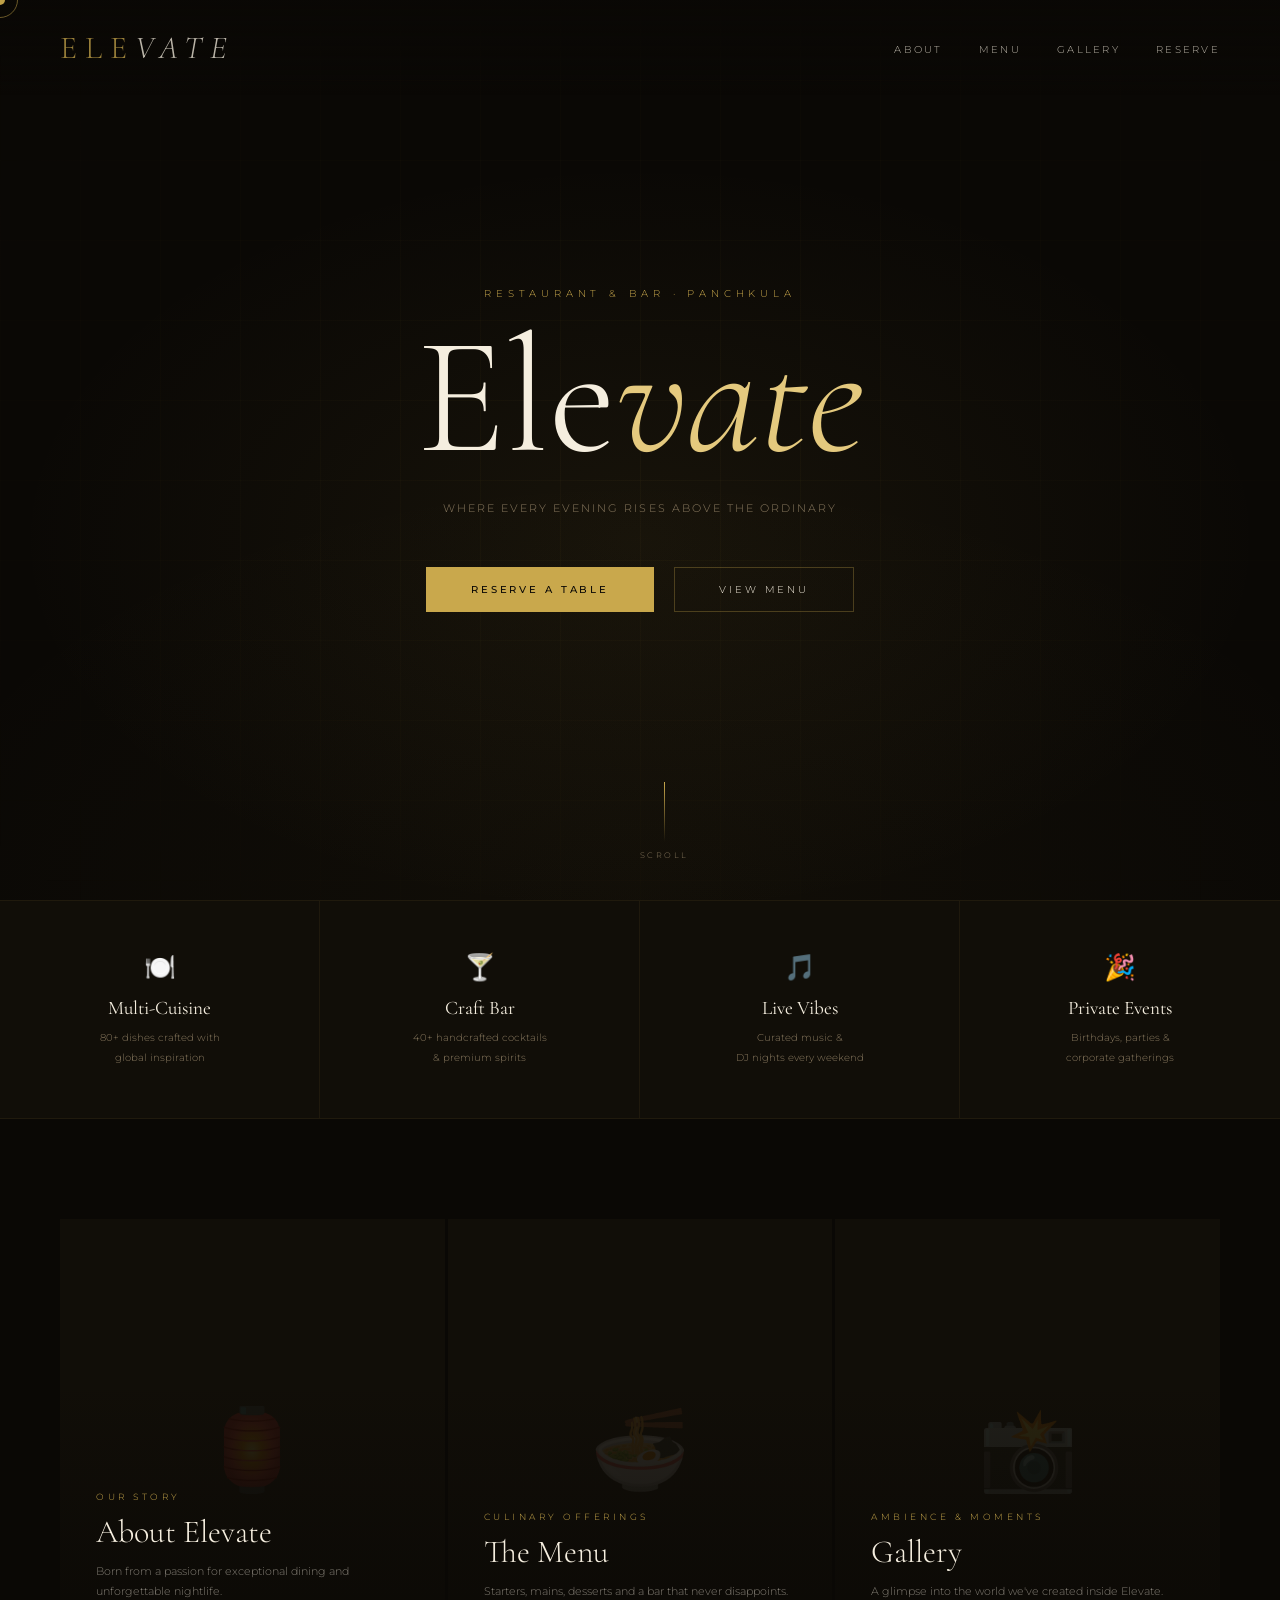
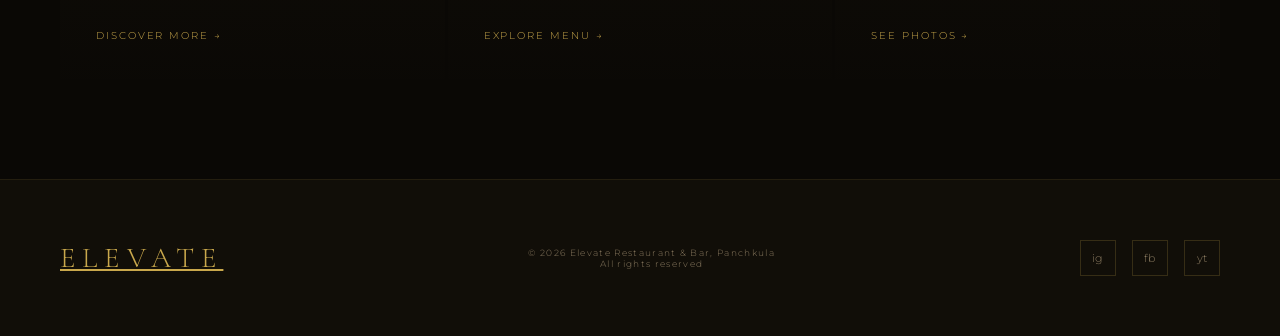
<file: index.html>
<!DOCTYPE html>
<html lang="en">
<head>
<meta charset="UTF-8"/>
<meta name="viewport" content="width=device-width, initial-scale=1.0"/>
<title>Elevate — Restaurant & Bar</title>
<link rel="stylesheet" href="style.css"/>
<style>
.hero { height:100vh; display:flex; flex-direction:column; align-items:center; justify-content:center; text-align:center; position:relative; overflow:hidden; }
.hero-bg { position:absolute; inset:0; background: radial-gradient(ellipse 70% 60% at 50% 60%, rgba(201,168,76,0.07) 0%, transparent 70%), radial-gradient(ellipse 100% 80% at 50% 100%, rgba(201,168,76,0.04) 0%, transparent 60%); }
.hero-lines { position:absolute; inset:0; background-image:linear-gradient(rgba(201,168,76,0.04) 1px, transparent 1px), linear-gradient(90deg,rgba(201,168,76,0.04) 1px, transparent 1px); background-size:80px 80px; mask-image:radial-gradient(ellipse 70% 70% at 50% 50%, black, transparent); }
.hero-subtitle { font-size:0.6rem; letter-spacing:0.5em; text-transform:uppercase; color:var(--gold); margin-bottom:28px; opacity:0; animation:fadeUp 1s 0.3s forwards; }
.hero h1 { font-family:'Cormorant Garamond',serif; font-size:clamp(5rem,13vw,11rem); font-weight:300; line-height:0.85; color:var(--cream); opacity:0; animation:fadeUp 1.2s 0.5s forwards; }
.hero h1 em { font-style:italic; color:var(--gold-light); }
.hero-desc { margin-top:32px; font-size:0.7rem; letter-spacing:0.18em; text-transform:uppercase; color:var(--text-muted); opacity:0; animation:fadeUp 1s 0.8s forwards; }
.hero-cta { margin-top:52px; opacity:0; animation:fadeUp 1s 1.1s forwards; display:flex; gap:20px; align-items:center; }
.scroll-indicator { position:absolute; bottom:40px; left:50%; transform:translateX(-50%); display:flex; flex-direction:column; align-items:center; gap:8px; opacity:0; animation:fadeUp 1s 1.5s forwards; }
.scroll-line { width:1px; height:60px; background:linear-gradient(to bottom, var(--gold), transparent); animation:scrollPulse 2s ease-in-out infinite; }
.scroll-text { font-size:0.5rem; letter-spacing:0.3em; text-transform:uppercase; color:var(--text-muted); }
@keyframes scrollPulse { 0%,100%{opacity:0.3} 50%{opacity:1} }
.features { background:var(--dark2); display:grid; grid-template-columns:repeat(4,1fr); border-top:1px solid rgba(201,168,76,0.08); border-bottom:1px solid rgba(201,168,76,0.08); }
.feature { text-align:center; padding:50px 20px; border-right:1px solid rgba(201,168,76,0.08); }
.feature:last-child { border-right:none; }
.feature-icon { font-size:1.6rem; margin-bottom:14px; }
.feature h4 { font-family:'Cormorant Garamond',serif; font-size:1.2rem; font-weight:400; margin-bottom:8px; }
.feature p { font-size:0.65rem; color:var(--text-muted); line-height:1.9; }
.previews { padding:100px 60px; background:var(--dark); display:grid; grid-template-columns:repeat(3,1fr); gap:3px; }
.preview-card { position:relative; height:460px; background:var(--dark2); display:flex; flex-direction:column; justify-content:flex-end; padding:36px; overflow:hidden; text-decoration:none; color:var(--cream); }
.preview-card::before { content:''; position:absolute; inset:0; background:linear-gradient(to top, rgba(10,8,5,0.92) 0%, transparent 65%); z-index:1; }
.preview-card-bg { position:absolute; inset:0; z-index:0; display:flex; align-items:center; justify-content:center; font-size:5rem; opacity:0.1; transition:transform 0.6s, opacity 0.4s; }
.preview-card:hover .preview-card-bg { transform:scale(1.08); opacity:0.18; }
.preview-card-content { position:relative; z-index:2; }
.preview-card-label { font-size:0.55rem; letter-spacing:0.4em; text-transform:uppercase; color:var(--gold); margin-bottom:10px; display:block; }
.preview-card h3 { font-family:'Cormorant Garamond',serif; font-size:2rem; font-weight:300; margin-bottom:10px; }
.preview-card p { font-size:0.7rem; color:rgba(245,238,223,0.5); line-height:1.8; margin-bottom:22px; }
.preview-card-arrow { display:inline-flex; align-items:center; gap:10px; font-size:0.6rem; letter-spacing:0.2em; text-transform:uppercase; color:var(--gold); transition:gap 0.3s; }
.preview-card:hover .preview-card-arrow { gap:16px; }
</style>
</head>
<body>

<div class="cursor" id="cursor"></div>
<div class="cursor-ring" id="cursorRing"></div>

<nav>
  <a href="index.html" class="logo">Ele<span>vate</span></a>
  <ul>
    <li><a href="about.html">About</a></li>
    <li><a href="menu.html">Menu</a></li>
    <li><a href="gallery.html">Gallery</a></li>
    <li><a href="contact.html">Reserve</a></li>
  </ul>
</nav>

<section class="hero">
  <div class="hero-bg"></div>
  <div class="hero-lines"></div>
  <span class="hero-subtitle">Restaurant & Bar · Panchkula</span>
  <h1>Ele<em>vate</em></h1>
  <p class="hero-desc">Where every evening rises above the ordinary</p>
  <div class="hero-cta">
    <a href="contact.html" class="btn-primary">Reserve a Table</a>
    <a href="menu.html" class="btn-ghost">View Menu</a>
  </div>
  <div class="scroll-indicator">
    <div class="scroll-line"></div>
    <span class="scroll-text">Scroll</span>
  </div>
</section>

<div class="features reveal">
  <div class="feature"><div class="feature-icon">🍽️</div><h4>Multi-Cuisine</h4><p>80+ dishes crafted with<br>global inspiration</p></div>
  <div class="feature"><div class="feature-icon">🍸</div><h4>Craft Bar</h4><p>40+ handcrafted cocktails<br>& premium spirits</p></div>
  <div class="feature"><div class="feature-icon">🎵</div><h4>Live Vibes</h4><p>Curated music &<br>DJ nights every weekend</p></div>
  <div class="feature"><div class="feature-icon">🎉</div><h4>Private Events</h4><p>Birthdays, parties &<br>corporate gatherings</p></div>
</div>

<div class="previews">
  <a href="about.html" class="preview-card reveal">
    <div class="preview-card-bg">🏮</div>
    <div class="preview-card-content">
      <span class="preview-card-label">Our Story</span>
      <h3>About Elevate</h3>
      <p>Born from a passion for exceptional dining and unforgettable nightlife.</p>
      <span class="preview-card-arrow">Discover More →</span>
    </div>
  </a>
  <a href="menu.html" class="preview-card reveal">
    <div class="preview-card-bg">🍜</div>
    <div class="preview-card-content">
      <span class="preview-card-label">Culinary Offerings</span>
      <h3>The Menu</h3>
      <p>Starters, mains, desserts and a bar that never disappoints.</p>
      <span class="preview-card-arrow">Explore Menu →</span>
    </div>
  </a>
  <a href="gallery.html" class="preview-card reveal">
    <div class="preview-card-bg">📸</div>
    <div class="preview-card-content">
      <span class="preview-card-label">Ambience & Moments</span>
      <h3>Gallery</h3>
      <p>A glimpse into the world we've created inside Elevate.</p>
      <span class="preview-card-arrow">See Photos →</span>
    </div>
  </a>
</div>

<footer>
  <a href="index.html" class="footer-logo">Elevate</a>
  <div class="footer-copy">© 2026 Elevate Restaurant & Bar, Panchkula<br>All rights reserved</div>
  <div class="footer-social">
    <a href="#" class="social-link">ig</a>
    <a href="#" class="social-link">fb</a>
    <a href="#" class="social-link">yt</a>
  </div>
</footer>

<script src="main.js"></script>
</body>
</html>
</file>
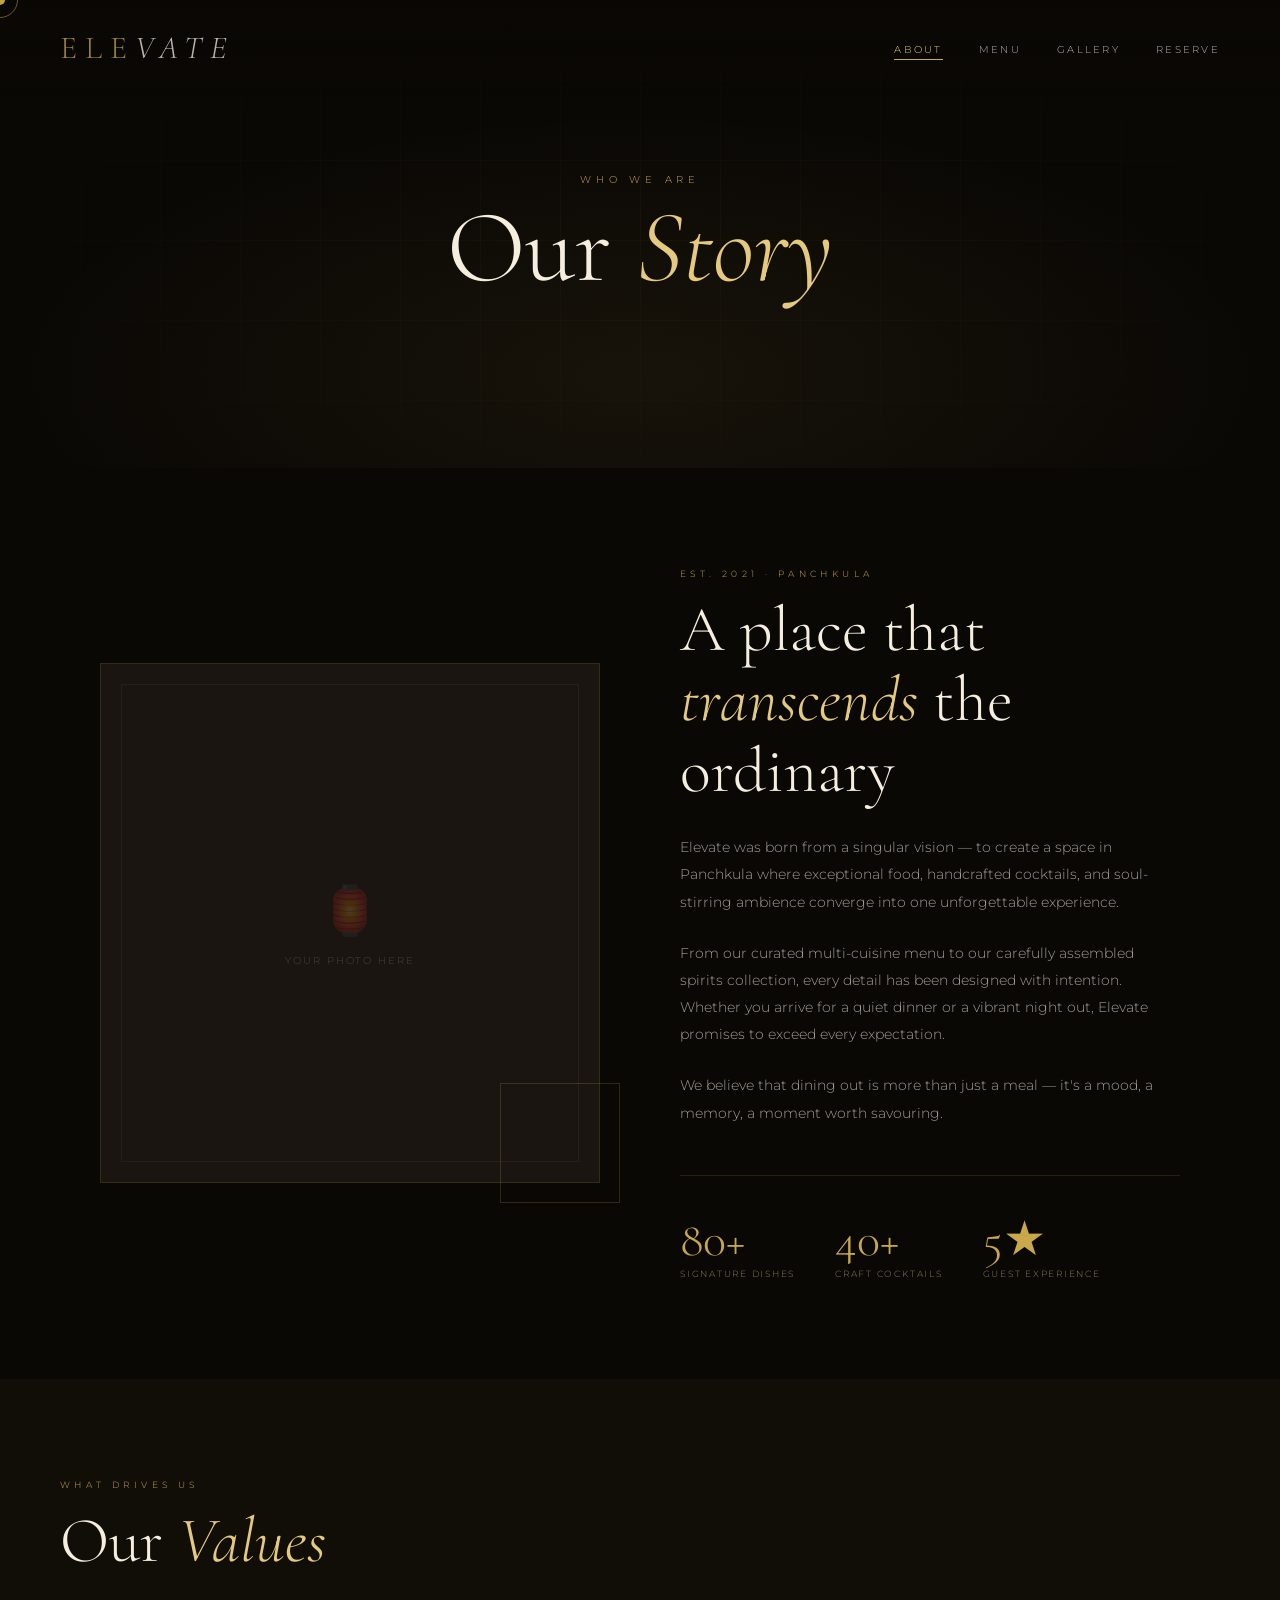
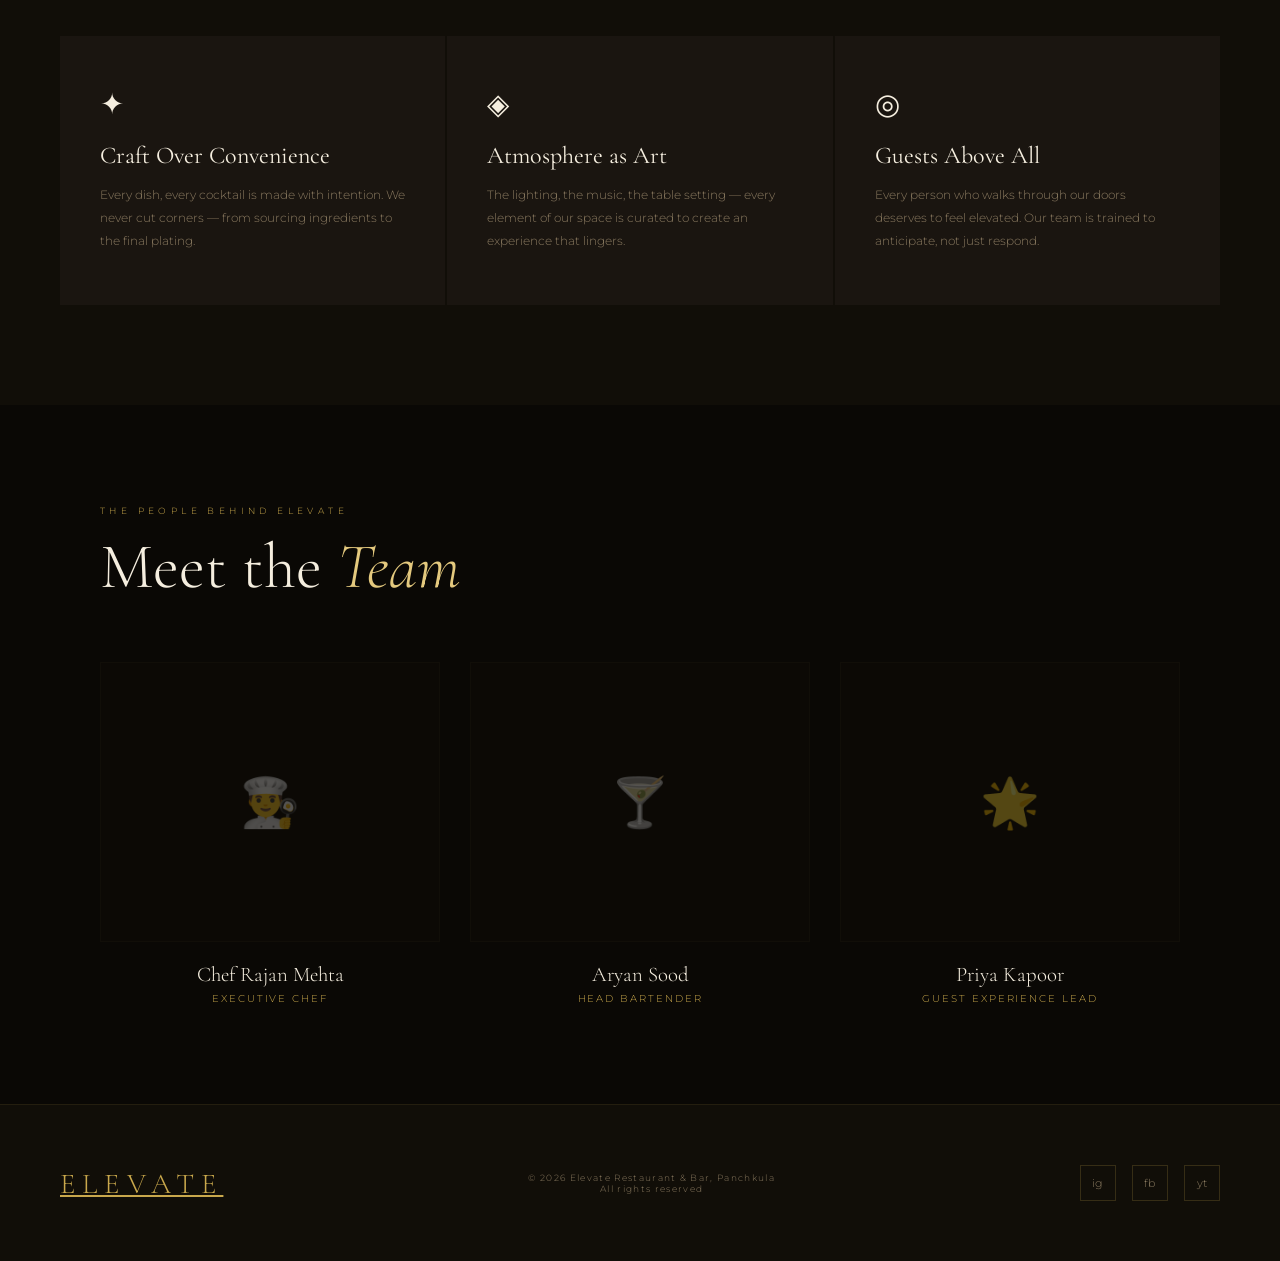
<file: about.html>
<!DOCTYPE html>
<html lang="en">
<head>
<meta charset="UTF-8"/>
<meta name="viewport" content="width=device-width, initial-scale=1.0"/>
<title>About — Elevate Restaurant & Bar</title>
<link rel="stylesheet" href="style.css"/>
<style>
.about-grid { display:grid; grid-template-columns:1fr 1fr; gap:80px; align-items:center; padding:100px 60px; max-width:1200px; margin:0 auto; }
.about-visual { position:relative; height:520px; }
.about-img-frame { position:absolute; inset:0; border:1px solid rgba(201,168,76,0.15); background:var(--dark3); display:flex; align-items:center; justify-content:center; }
.about-img-frame::before { content:''; position:absolute; inset:20px; border:1px solid rgba(201,168,76,0.08); }
.about-placeholder { display:flex; flex-direction:column; align-items:center; gap:16px; opacity:0.2; }
.about-placeholder span { font-size:3rem; }
.about-placeholder p { font-size:0.6rem; letter-spacing:0.2em; text-transform:uppercase; }
.about-accent { position:absolute; bottom:-20px; right:-20px; width:120px; height:120px; border:1px solid rgba(201,168,76,0.2); }
.about-text p { font-size:0.85rem; line-height:2; color:rgba(245,238,223,0.65); margin-bottom:24px; }
.about-stats { display:flex; gap:40px; margin-top:48px; padding-top:40px; border-top:1px solid rgba(201,168,76,0.15); }
.stat-num { font-family:'Cormorant Garamond',serif; font-size:3rem; font-weight:300; color:var(--gold); line-height:1; }
.stat-label { font-size:0.55rem; letter-spacing:0.2em; text-transform:uppercase; color:var(--text-muted); margin-top:4px; }
.values-section { background:var(--dark2); padding:100px 60px; }
.values-inner { max-width:1200px; margin:0 auto; }
.values-grid { display:grid; grid-template-columns:repeat(3,1fr); gap:2px; margin-top:60px; }
.value-card { background:var(--dark3); padding:50px 40px; border-bottom:2px solid transparent; transition:border-color 0.3s; }
.value-card:hover { border-color:var(--gold); }
.value-icon { font-size:1.8rem; margin-bottom:20px; }
.value-title { font-family:'Cormorant Garamond',serif; font-size:1.5rem; font-weight:400; margin-bottom:14px; }
.value-desc { font-size:0.75rem; line-height:1.9; color:var(--text-muted); }
.team-section { padding:100px 60px; max-width:1200px; margin:0 auto; }
.team-grid { display:grid; grid-template-columns:repeat(3,1fr); gap:30px; margin-top:60px; }
.team-card { text-align:center; }
.team-photo { width:100%; height:280px; background:var(--dark2); border:1px solid rgba(201,168,76,0.1); display:flex; align-items:center; justify-content:center; margin-bottom:20px; font-size:3rem; opacity:0.3; }
.team-name { font-family:'Cormorant Garamond',serif; font-size:1.3rem; margin-bottom:6px; }
.team-role { font-size:0.6rem; letter-spacing:0.2em; text-transform:uppercase; color:var(--gold); }
</style>
</head>
<body>

<div class="cursor" id="cursor"></div>
<div class="cursor-ring" id="cursorRing"></div>

<nav>
  <a href="index.html" class="logo">Ele<span>vate</span></a>
  <ul>
    <li><a href="about.html">About</a></li>
    <li><a href="menu.html">Menu</a></li>
    <li><a href="gallery.html">Gallery</a></li>
    <li><a href="contact.html">Reserve</a></li>
  </ul>
</nav>

<div class="page-hero">
  <div class="page-hero-bg"></div>
  <div class="page-hero-lines"></div>
  <span class="page-hero-label">Who We Are</span>
  <h1>Our <em>Story</em></h1>
</div>

<div class="about-grid">
  <div class="about-visual reveal">
    <div class="about-img-frame">
      <div class="about-placeholder">
        <span>🏮</span>
        <p>Your Photo Here</p>
      </div>
    </div>
    <div class="about-accent"></div>
  </div>
  <div class="about-text reveal">
    <span class="section-label">Est. 2021 · Panchkula</span>
    <h2 class="section-title">A place that<br><em>transcends</em> the ordinary</h2>
    <p>Elevate was born from a singular vision — to create a space in Panchkula where exceptional food, handcrafted cocktails, and soul-stirring ambience converge into one unforgettable experience.</p>
    <p>From our curated multi-cuisine menu to our carefully assembled spirits collection, every detail has been designed with intention. Whether you arrive for a quiet dinner or a vibrant night out, Elevate promises to exceed every expectation.</p>
    <p>We believe that dining out is more than just a meal — it's a mood, a memory, a moment worth savouring.</p>
    <div class="about-stats">
      <div><div class="stat-num">80+</div><div class="stat-label">Signature Dishes</div></div>
      <div><div class="stat-num">40+</div><div class="stat-label">Craft Cocktails</div></div>
      <div><div class="stat-num">5★</div><div class="stat-label">Guest Experience</div></div>
    </div>
  </div>
</div>

<div class="values-section">
  <div class="values-inner">
    <span class="section-label">What Drives Us</span>
    <h2 class="section-title">Our <em>Values</em></h2>
    <div class="values-grid">
      <div class="value-card reveal">
        <div class="value-icon">✦</div>
        <div class="value-title">Craft Over Convenience</div>
        <div class="value-desc">Every dish, every cocktail is made with intention. We never cut corners — from sourcing ingredients to the final plating.</div>
      </div>
      <div class="value-card reveal">
        <div class="value-icon">◈</div>
        <div class="value-title">Atmosphere as Art</div>
        <div class="value-desc">The lighting, the music, the table setting — every element of our space is curated to create an experience that lingers.</div>
      </div>
      <div class="value-card reveal">
        <div class="value-icon">◎</div>
        <div class="value-title">Guests Above All</div>
        <div class="value-desc">Every person who walks through our doors deserves to feel elevated. Our team is trained to anticipate, not just respond.</div>
      </div>
    </div>
  </div>
</div>

<div class="team-section">
  <span class="section-label">The People Behind Elevate</span>
  <h2 class="section-title">Meet the <em>Team</em></h2>
  <div class="team-grid">
    <div class="team-card reveal"><div class="team-photo">👨‍🍳</div><div class="team-name">Chef Rajan Mehta</div><div class="team-role">Executive Chef</div></div>
    <div class="team-card reveal"><div class="team-photo">🍸</div><div class="team-name">Aryan Sood</div><div class="team-role">Head Bartender</div></div>
    <div class="team-card reveal"><div class="team-photo">🌟</div><div class="team-name">Priya Kapoor</div><div class="team-role">Guest Experience Lead</div></div>
  </div>
</div>

<footer>
  <a href="index.html" class="footer-logo">Elevate</a>
  <div class="footer-copy">© 2026 Elevate Restaurant & Bar, Panchkula<br>All rights reserved</div>
  <div class="footer-social">
    <a href="#" class="social-link">ig</a>
    <a href="#" class="social-link">fb</a>
    <a href="#" class="social-link">yt</a>
  </div>
</footer>

<script src="main.js"></script>
</body>
</html>
</file>
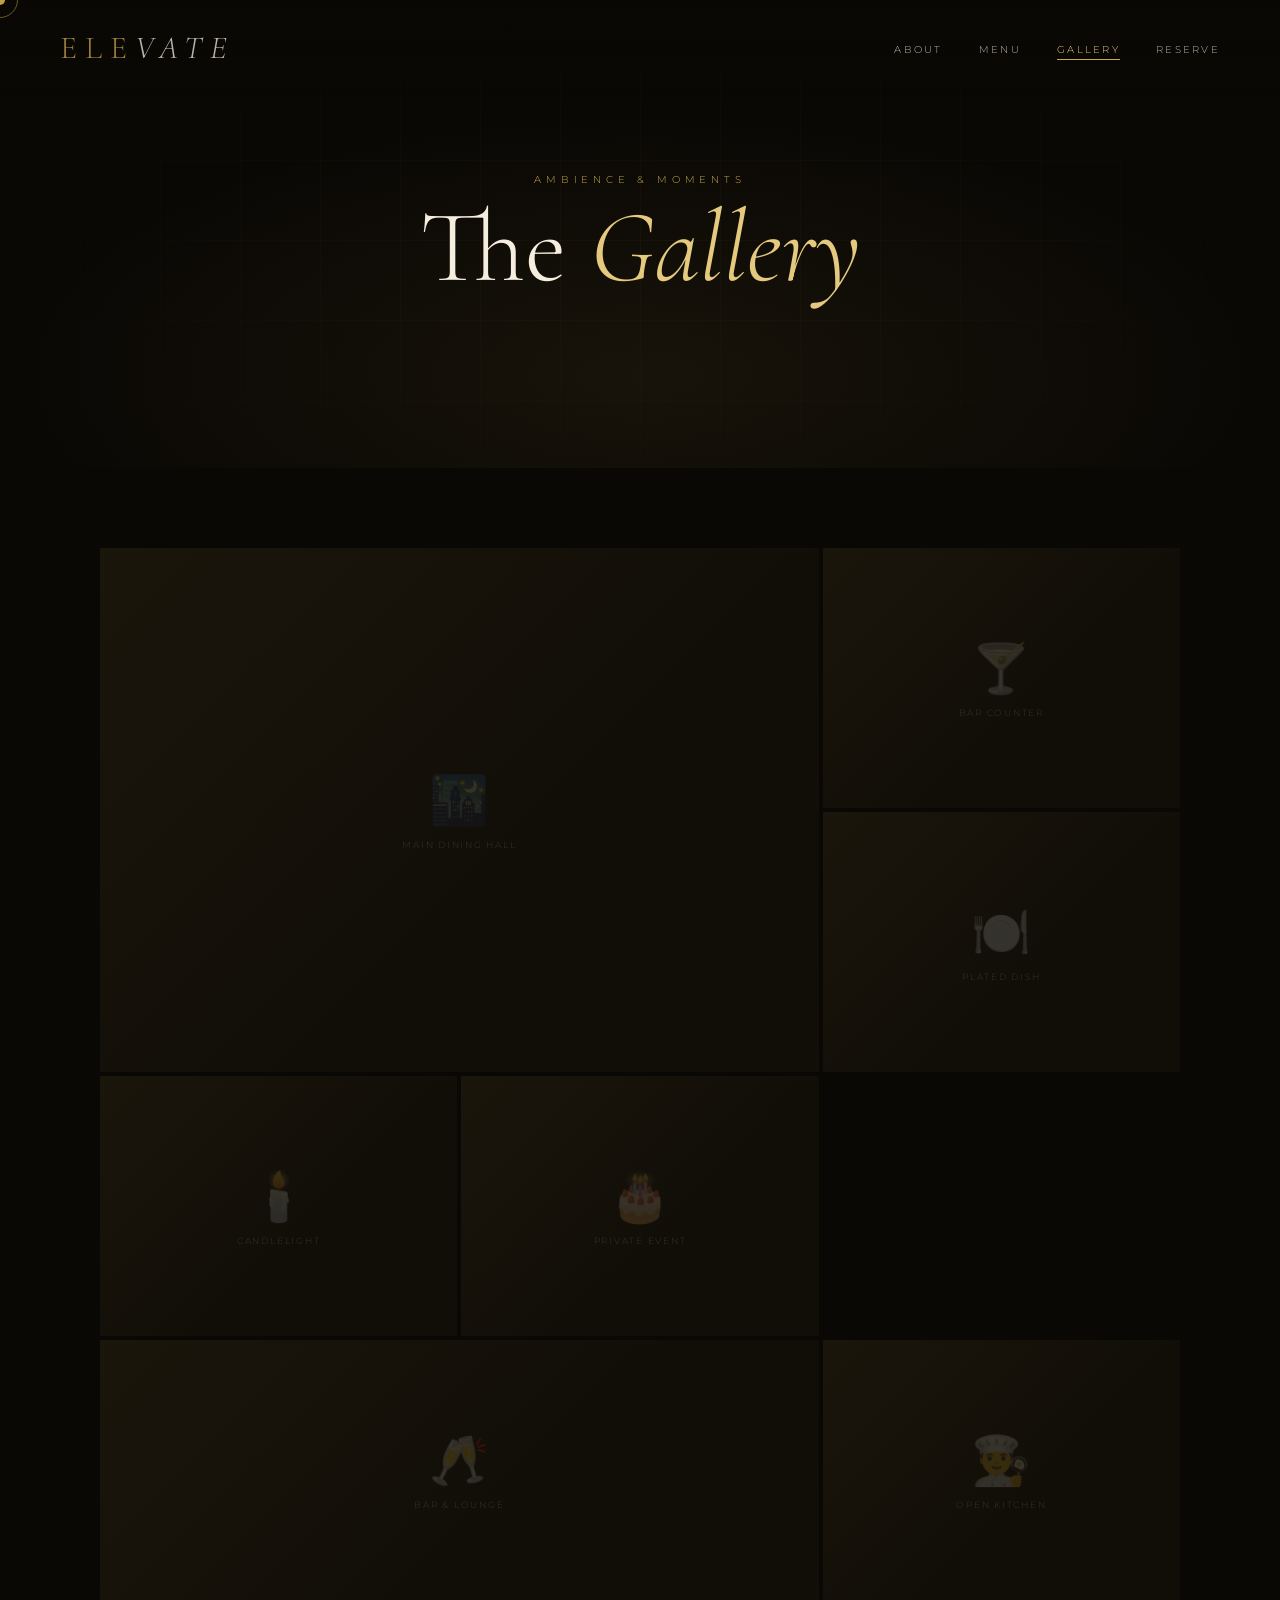
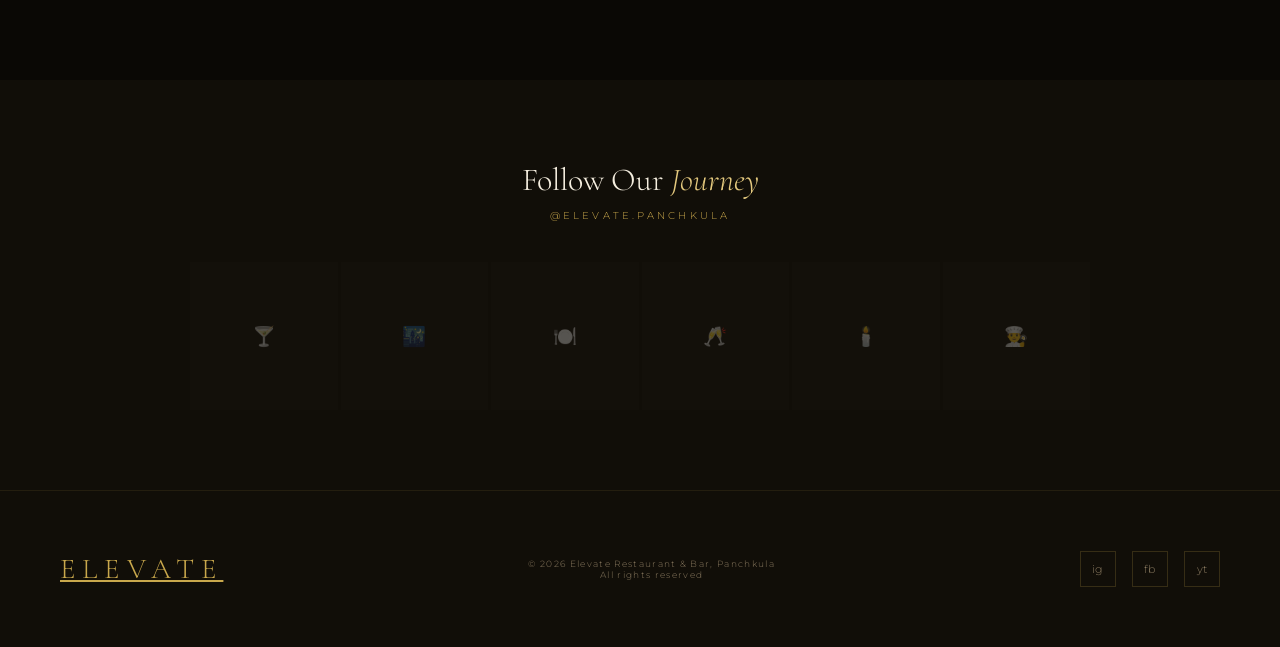
<file: gallery.html>
<!DOCTYPE html>
<html lang="en">
<head>
<meta charset="UTF-8"/>
<meta name="viewport" content="width=device-width, initial-scale=1.0"/>
<title>Gallery — Elevate Restaurant & Bar</title>
<link rel="stylesheet" href="style.css"/>
<style>
.gallery-wrapper { padding:80px 60px; max-width:1200px; margin:0 auto; }
.gallery-grid { display:grid; grid-template-columns:repeat(3,1fr); grid-auto-rows:260px; gap:4px; }
.gallery-cell { background:var(--dark2); display:flex; align-items:center; justify-content:center; position:relative; overflow:hidden; cursor:pointer; }
.gallery-cell.wide { grid-column:span 2; }
.gallery-cell.tall { grid-row:span 2; }
.gallery-cell::before { content:''; position:absolute; inset:0; background:linear-gradient(135deg,rgba(201,168,76,0.05),transparent 60%); z-index:1; transition:background 0.4s; }
.gallery-cell:hover::before { background:rgba(201,168,76,0.12); }
.gallery-placeholder { display:flex; flex-direction:column; align-items:center; gap:10px; opacity:0.15; }
.gallery-placeholder span { font-size:3rem; }
.gallery-placeholder p { font-size:0.55rem; letter-spacing:0.2em; text-transform:uppercase; }
.gallery-overlay { position:absolute; inset:0; z-index:2; display:flex; flex-direction:column; justify-content:flex-end; padding:24px; background:linear-gradient(to top,rgba(10,8,5,0.85),transparent 60%); opacity:0; transition:opacity 0.4s; }
.gallery-cell:hover .gallery-overlay { opacity:1; }
.gallery-tag { font-size:0.5rem; letter-spacing:0.25em; text-transform:uppercase; color:var(--gold); margin-bottom:4px; }
.gallery-caption { font-family:'Cormorant Garamond',serif; font-size:1.1rem; }
.insta-strip { background:var(--dark2); padding:80px 60px; text-align:center; }
.insta-strip h3 { font-family:'Cormorant Garamond',serif; font-size:2rem; font-weight:300; margin-bottom:10px; }
.insta-handle { font-size:0.65rem; letter-spacing:0.3em; color:var(--gold); text-transform:uppercase; margin-bottom:40px; display:block; }
.insta-grid { display:grid; grid-template-columns:repeat(6,1fr); gap:3px; max-width:900px; margin:0 auto; }
.insta-cell { aspect-ratio:1; background:var(--dark3); display:flex; align-items:center; justify-content:center; font-size:1.2rem; opacity:0.3; transition:opacity 0.3s; }
.insta-cell:hover { opacity:0.6; }
</style>
</head>
<body>

<div class="cursor" id="cursor"></div>
<div class="cursor-ring" id="cursorRing"></div>

<nav>
  <a href="index.html" class="logo">Ele<span>vate</span></a>
  <ul>
    <li><a href="about.html">About</a></li>
    <li><a href="menu.html">Menu</a></li>
    <li><a href="gallery.html">Gallery</a></li>
    <li><a href="contact.html">Reserve</a></li>
  </ul>
</nav>

<div class="page-hero">
  <div class="page-hero-bg"></div>
  <div class="page-hero-lines"></div>
  <span class="page-hero-label">Ambience & Moments</span>
  <h1>The <em>Gallery</em></h1>
</div>

<div class="gallery-wrapper">
  <div class="gallery-grid reveal">
    <div class="gallery-cell wide tall">
      <div class="gallery-placeholder"><span>🌃</span><p>Main Dining Hall</p></div>
      <div class="gallery-overlay"><span class="gallery-tag">Interiors</span><span class="gallery-caption">The Main Dining Hall</span></div>
    </div>
    <div class="gallery-cell">
      <div class="gallery-placeholder"><span>🍸</span><p>Bar Counter</p></div>
      <div class="gallery-overlay"><span class="gallery-tag">Bar</span><span class="gallery-caption">Craft Cocktails</span></div>
    </div>
    <div class="gallery-cell">
      <div class="gallery-placeholder"><span>🍽️</span><p>Plated Dish</p></div>
      <div class="gallery-overlay"><span class="gallery-tag">Food</span><span class="gallery-caption">Chef's Signature</span></div>
    </div>
    <div class="gallery-cell">
      <div class="gallery-placeholder"><span>🕯️</span><p>Candlelight</p></div>
      <div class="gallery-overlay"><span class="gallery-tag">Interiors</span><span class="gallery-caption">Evening Ambience</span></div>
    </div>
    <div class="gallery-cell">
      <div class="gallery-placeholder"><span>🎂</span><p>Private Event</p></div>
      <div class="gallery-overlay"><span class="gallery-tag">Events</span><span class="gallery-caption">Private Celebrations</span></div>
    </div>
    <div class="gallery-cell wide">
      <div class="gallery-placeholder"><span>🥂</span><p>Bar & Lounge</p></div>
      <div class="gallery-overlay"><span class="gallery-tag">Bar</span><span class="gallery-caption">The Lounge</span></div>
    </div>
    <div class="gallery-cell">
      <div class="gallery-placeholder"><span>👨‍🍳</span><p>Open Kitchen</p></div>
      <div class="gallery-overlay"><span class="gallery-tag">Food</span><span class="gallery-caption">Behind the Pass</span></div>
    </div>
  </div>
</div>

<div class="insta-strip reveal">
  <h3>Follow Our <em style="font-family:'Cormorant Garamond',serif;font-style:italic;color:var(--gold-light)">Journey</em></h3>
  <span class="insta-handle">@elevate.panchkula</span>
  <div class="insta-grid">
    <div class="insta-cell">🍸</div>
    <div class="insta-cell">🌃</div>
    <div class="insta-cell">🍽️</div>
    <div class="insta-cell">🥂</div>
    <div class="insta-cell">🕯️</div>
    <div class="insta-cell">👨‍🍳</div>
  </div>
</div>

<footer>
  <a href="index.html" class="footer-logo">Elevate</a>
  <div class="footer-copy">© 2026 Elevate Restaurant & Bar, Panchkula<br>All rights reserved</div>
  <div class="footer-social">
    <a href="#" class="social-link">ig</a>
    <a href="#" class="social-link">fb</a>
    <a href="#" class="social-link">yt</a>
  </div>
</footer>

<script src="main.js"></script>
</body>
</html>
</file>
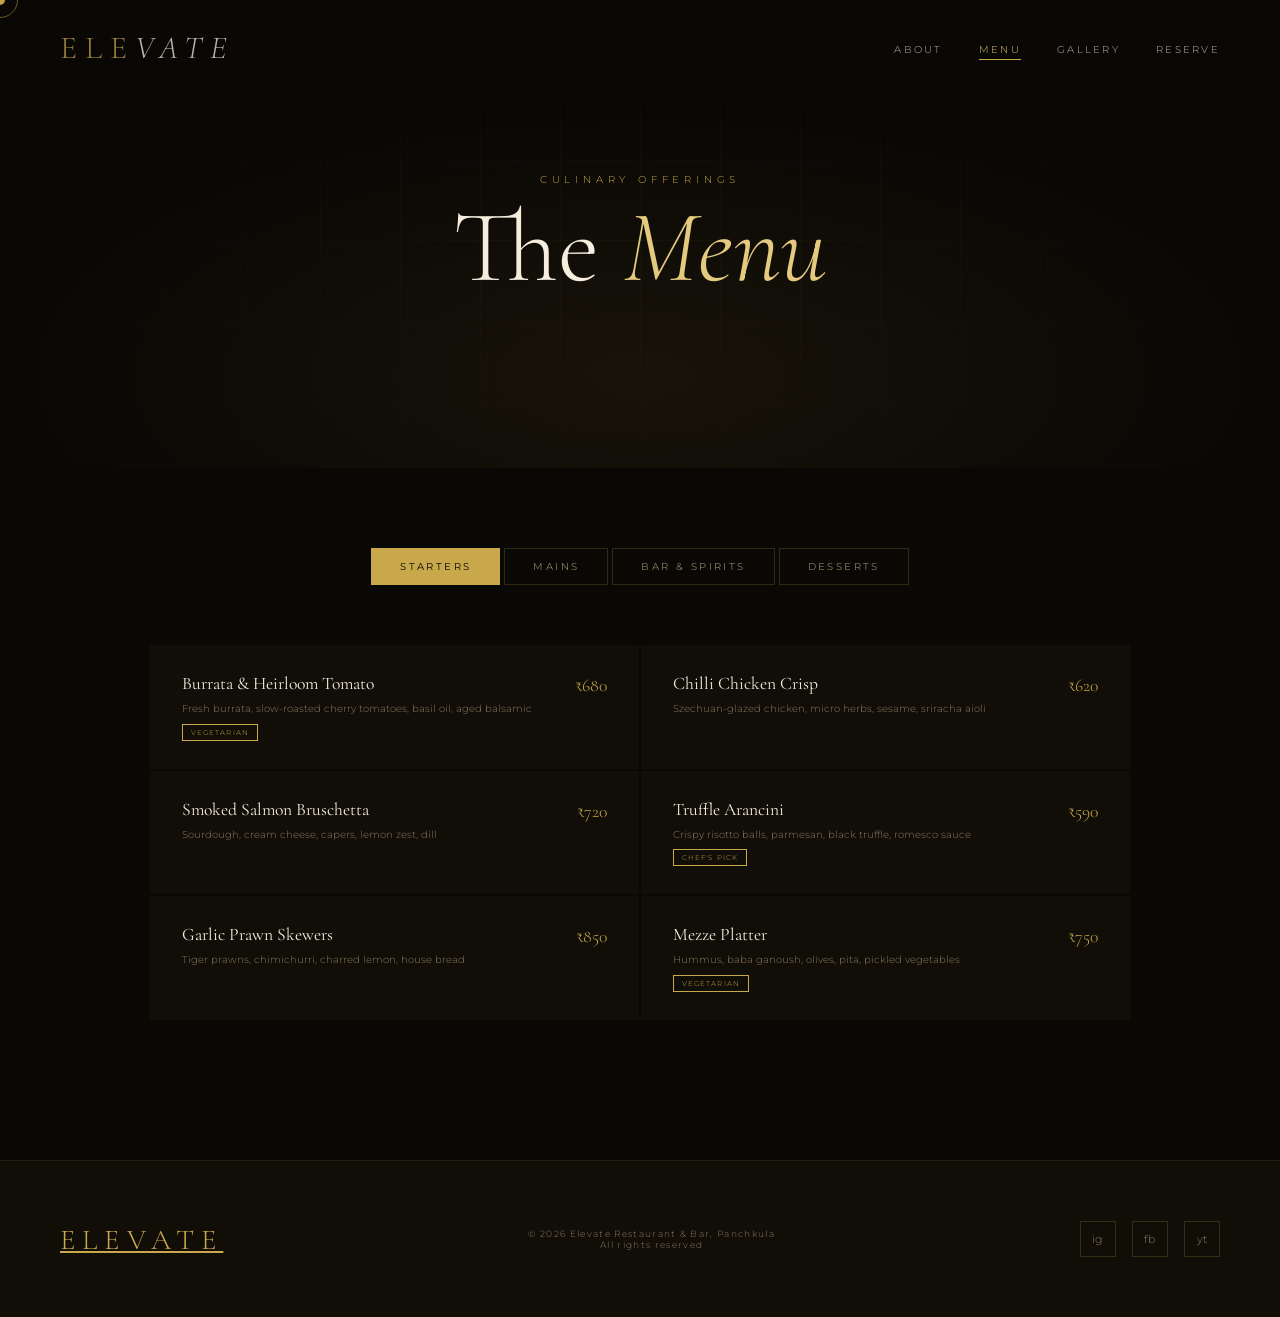
<file: menu.html>
<!DOCTYPE html>
<html lang="en">
<head>
<meta charset="UTF-8"/>
<meta name="viewport" content="width=device-width, initial-scale=1.0"/>
<title>Menu — Elevate Restaurant & Bar</title>
<link rel="stylesheet" href="style.css"/>
<style>
.menu-wrapper { padding:80px 60px; max-width:1100px; margin:0 auto; }
.menu-categories { display:flex; justify-content:center; gap:4px; margin-bottom:60px; flex-wrap:wrap; }
.cat-btn { background:none; border:1px solid rgba(201,168,76,0.2); color:var(--text-muted); font-family:'Montserrat',sans-serif; font-size:0.6rem; letter-spacing:0.25em; text-transform:uppercase; padding:12px 28px; cursor:pointer; transition:all 0.3s; }
.cat-btn.active, .cat-btn:hover { background:var(--gold); border-color:var(--gold); color:var(--dark); }
.menu-section { display:none; }
.menu-section.active { display:block; }
.menu-grid { display:grid; grid-template-columns:1fr 1fr; gap:2px; margin-bottom:60px; }
.menu-item { padding:28px 32px; background:var(--dark2); display:flex; justify-content:space-between; align-items:flex-start; gap:20px; transition:background 0.3s; }
.menu-item:hover { background:var(--dark3); }
.item-info h4 { font-family:'Cormorant Garamond',serif; font-size:1.1rem; font-weight:400; margin-bottom:6px; }
.item-info p { font-size:0.65rem; color:var(--text-muted); line-height:1.7; }
.item-badge { display:inline-block; font-size:0.45rem; letter-spacing:0.15em; text-transform:uppercase; padding:3px 8px; border:1px solid var(--gold); color:var(--gold); margin-top:6px; }
.item-price { font-family:'Cormorant Garamond',serif; font-size:1.1rem; color:var(--gold); white-space:nowrap; margin-top:2px; }
</style>
</head>
<body>

<div class="cursor" id="cursor"></div>
<div class="cursor-ring" id="cursorRing"></div>

<nav>
  <a href="index.html" class="logo">Ele<span>vate</span></a>
  <ul>
    <li><a href="about.html">About</a></li>
    <li><a href="menu.html">Menu</a></li>
    <li><a href="gallery.html">Gallery</a></li>
    <li><a href="contact.html">Reserve</a></li>
  </ul>
</nav>

<div class="page-hero">
  <div class="page-hero-bg"></div>
  <div class="page-hero-lines"></div>
  <span class="page-hero-label">Culinary Offerings</span>
  <h1>The <em>Menu</em></h1>
</div>

<div class="menu-wrapper">
  <div class="menu-categories reveal">
    <button class="cat-btn active" onclick="showMenu('starters',this)">Starters</button>
    <button class="cat-btn" onclick="showMenu('mains',this)">Mains</button>
    <button class="cat-btn" onclick="showMenu('bar',this)">Bar & Spirits</button>
    <button class="cat-btn" onclick="showMenu('desserts',this)">Desserts</button>
  </div>

  <div class="menu-section active" id="menu-starters">
    <div class="menu-grid">
      <div class="menu-item"><div class="item-info"><h4>Burrata & Heirloom Tomato</h4><p>Fresh burrata, slow-roasted cherry tomatoes, basil oil, aged balsamic</p><span class="item-badge">Vegetarian</span></div><div class="item-price">₹680</div></div>
      <div class="menu-item"><div class="item-info"><h4>Chilli Chicken Crisp</h4><p>Szechuan-glazed chicken, micro herbs, sesame, sriracha aioli</p></div><div class="item-price">₹620</div></div>
      <div class="menu-item"><div class="item-info"><h4>Smoked Salmon Bruschetta</h4><p>Sourdough, cream cheese, capers, lemon zest, dill</p></div><div class="item-price">₹720</div></div>
      <div class="menu-item"><div class="item-info"><h4>Truffle Arancini</h4><p>Crispy risotto balls, parmesan, black truffle, romesco sauce</p><span class="item-badge">Chef's Pick</span></div><div class="item-price">₹590</div></div>
      <div class="menu-item"><div class="item-info"><h4>Garlic Prawn Skewers</h4><p>Tiger prawns, chimichurri, charred lemon, house bread</p></div><div class="item-price">₹850</div></div>
      <div class="menu-item"><div class="item-info"><h4>Mezze Platter</h4><p>Hummus, baba ganoush, olives, pita, pickled vegetables</p><span class="item-badge">Vegetarian</span></div><div class="item-price">₹750</div></div>
    </div>
  </div>

  <div class="menu-section" id="menu-mains">
    <div class="menu-grid">
      <div class="menu-item"><div class="item-info"><h4>Pan-Seared Lamb Chops</h4><p>Herb crust, rosemary jus, roasted root vegetables, pomme purée</p><span class="item-badge">Chef's Pick</span></div><div class="item-price">₹1,490</div></div>
      <div class="menu-item"><div class="item-info"><h4>Rogan Josh Royale</h4><p>Slow-braised lamb, aromatic Kashmiri spices, saffron basmati</p></div><div class="item-price">₹980</div></div>
      <div class="menu-item"><div class="item-info"><h4>Grilled Sea Bass</h4><p>Lemon beurre blanc, caponata, wilted spinach, confit potato</p></div><div class="item-price">₹1,250</div></div>
      <div class="menu-item"><div class="item-info"><h4>Truffle Mushroom Risotto</h4><p>Arborio, porcini, black truffle oil, parmesan crisp</p><span class="item-badge">Vegetarian</span></div><div class="item-price">₹890</div></div>
      <div class="menu-item"><div class="item-info"><h4>Butter Chicken Redefined</h4><p>Tandoori chicken, velvet tomato gravy, house-made naan</p></div><div class="item-price">₹920</div></div>
      <div class="menu-item"><div class="item-info"><h4>Elevate Signature Burger</h4><p>Double smash patty, aged cheddar, truffle mayo, brioche</p></div><div class="item-price">₹780</div></div>
    </div>
  </div>

  <div class="menu-section" id="menu-bar">
    <div class="menu-grid">
      <div class="menu-item"><div class="item-info"><h4>Elevate Negroni</h4><p>Aged gin, Campari, sweet vermouth, expressed orange peel</p><span class="item-badge">Signature</span></div><div class="item-price">₹650</div></div>
      <div class="menu-item"><div class="item-info"><h4>Gold Rush</h4><p>Bourbon, honey syrup, fresh lemon, smoked rosemary</p></div><div class="item-price">₹720</div></div>
      <div class="menu-item"><div class="item-info"><h4>Midnight Espresso</h4><p>Vodka, cold brew, vanilla, coffee liqueur, foam</p></div><div class="item-price">₹680</div></div>
      <div class="menu-item"><div class="item-info"><h4>Tricity Mule</h4><p>House ginger beer, premium vodka, lime, cucumber</p></div><div class="item-price">₹580</div></div>
      <div class="menu-item"><div class="item-info"><h4>Single Malt Selection</h4><p>Glenfiddich 12, Glenlivet, Macallan · ask for current list</p></div><div class="item-price">₹900+</div></div>
      <div class="menu-item"><div class="item-info"><h4>The Sober Ritual</h4><p>Hibiscus, elderflower, tonic, citrus, edible flower</p><span class="item-badge">Non-Alcoholic</span></div><div class="item-price">₹380</div></div>
    </div>
  </div>

  <div class="menu-section" id="menu-desserts">
    <div class="menu-grid">
      <div class="menu-item"><div class="item-info"><h4>Dark Chocolate Fondant</h4><p>72% Valrhona, vanilla bean ice cream, gold leaf</p><span class="item-badge">Chef's Pick</span></div><div class="item-price">₹520</div></div>
      <div class="menu-item"><div class="item-info"><h4>Saffron Panna Cotta</h4><p>Kesar panna cotta, pistachio crumb, rose gel</p></div><div class="item-price">₹480</div></div>
      <div class="menu-item"><div class="item-info"><h4>Gulab Jamun Brûlée</h4><p>Classic mithai meets French technique, cardamom cream</p></div><div class="item-price">₹440</div></div>
      <div class="menu-item"><div class="item-info"><h4>Tiramisu Elevate</h4><p>Mascarpone, espresso-soaked ladyfinger, dark cocoa dust</p></div><div class="item-price">₹500</div></div>
    </div>
  </div>
</div>

<footer>
  <a href="index.html" class="footer-logo">Elevate</a>
  <div class="footer-copy">© 2026 Elevate Restaurant & Bar, Panchkula<br>All rights reserved</div>
  <div class="footer-social">
    <a href="#" class="social-link">ig</a>
    <a href="#" class="social-link">fb</a>
    <a href="#" class="social-link">yt</a>
  </div>
</footer>

<script src="main.js"></script>
<script>
function showMenu(cat, btn) {
  document.querySelectorAll('.menu-section').forEach(s => s.classList.remove('active'));
  document.querySelectorAll('.cat-btn').forEach(b => b.classList.remove('active'));
  document.getElementById('menu-' + cat).classList.add('active');
  btn.classList.add('active');
}
</script>
</body>
</html>
</file>
<file: style.css>
@import url('https://fonts.googleapis.com/css2?family=Cormorant+Garamond:ital,wght@0,300;0,400;0,600;1,300;1,400&family=Montserrat:wght@300;400;500;700&display=swap');

:root {
  --gold: #c9a84c;
  --gold-light: #e4c97e;
  --dark: #0a0805;
  --dark2: #110e08;
  --dark3: #1a1510;
  --cream: #f5eedf;
  --text-muted: #8a7a60;
}

* { margin: 0; padding: 0; box-sizing: border-box; }
html { scroll-behavior: smooth; }
body {
  background: var(--dark);
  color: var(--cream);
  font-family: 'Montserrat', sans-serif;
  font-weight: 300;
  overflow-x: hidden;
  cursor: none;
}

.cursor {
  position: fixed; width: 10px; height: 10px;
  border-radius: 50%; background: var(--gold);
  pointer-events: none; z-index: 9999;
  transform: translate(-50%, -50%);
  mix-blend-mode: difference;
}
.cursor-ring {
  position: fixed; width: 36px; height: 36px;
  border-radius: 50%; border: 1px solid var(--gold);
  pointer-events: none; z-index: 9998;
  transform: translate(-50%, -50%);
  transition: all 0.18s ease; opacity: 0.5;
}

nav {
  position: fixed; top: 0; left: 0; right: 0; z-index: 100;
  display: flex; align-items: center; justify-content: space-between;
  padding: 28px 60px;
  background: linear-gradient(to bottom, rgba(10,8,5,0.97), transparent);
  transition: background 0.4s;
}
nav.scrolled { background: rgba(10,8,5,0.98); border-bottom: 1px solid rgba(201,168,76,0.08); }
.logo {
  font-family: 'Cormorant Garamond', serif;
  font-size: 2rem; font-weight: 300;
  letter-spacing: 0.25em; color: var(--gold);
  text-transform: uppercase; text-decoration: none;
}
.logo span { font-style: italic; color: var(--cream); }
nav ul { display: flex; gap: 36px; list-style: none; }
nav a {
  text-decoration: none;
  font-size: 0.65rem; letter-spacing: 0.22em;
  text-transform: uppercase; color: var(--cream);
  opacity: 0.75; transition: all 0.3s; position: relative;
}
nav a::after {
  content: ''; position: absolute; bottom: -4px; left: 0;
  width: 0; height: 1px; background: var(--gold); transition: width 0.3s;
}
nav a:hover, nav a.active { opacity: 1; color: var(--gold-light); }
nav a:hover::after, nav a.active::after { width: 100%; }

.page-hero {
  height: 52vh; min-height: 360px;
  display: flex; flex-direction: column;
  align-items: center; justify-content: center;
  text-align: center; position: relative; overflow: hidden;
}
.page-hero-bg {
  position: absolute; inset: 0;
  background: radial-gradient(ellipse 70% 80% at 50% 80%, rgba(201,168,76,0.07) 0%, transparent 70%);
}
.page-hero-lines {
  position: absolute; inset: 0;
  background-image: linear-gradient(rgba(201,168,76,0.04) 1px, transparent 1px), linear-gradient(90deg, rgba(201,168,76,0.04) 1px, transparent 1px);
  background-size: 80px 80px;
  mask-image: radial-gradient(ellipse 70% 70% at 50% 50%, black 0%, transparent 100%);
}
.page-hero-label {
  font-size: 0.6rem; letter-spacing: 0.5em;
  text-transform: uppercase; color: var(--gold); margin-bottom: 16px;
  opacity: 0; animation: fadeUp 1s 0.3s forwards;
}
.page-hero h1 {
  font-family: 'Cormorant Garamond', serif;
  font-size: clamp(3.5rem, 8vw, 7rem);
  font-weight: 300; line-height: 0.9;
  opacity: 0; animation: fadeUp 1s 0.5s forwards;
}
.page-hero h1 em { font-style: italic; color: var(--gold-light); }

section { padding: 100px 60px; }
.section-label {
  font-size: 0.55rem; letter-spacing: 0.5em;
  text-transform: uppercase; color: var(--gold); margin-bottom: 16px; display: block;
}
.section-title {
  font-family: 'Cormorant Garamond', serif;
  font-size: clamp(2.5rem, 5vw, 4rem);
  font-weight: 300; line-height: 1.1; margin-bottom: 28px;
}
.section-title em { font-style: italic; color: var(--gold-light); }

.btn-primary {
  display: inline-block; padding: 16px 44px;
  border: 1px solid var(--gold); color: var(--dark);
  background: var(--gold); font-size: 0.6rem;
  letter-spacing: 0.3em; text-transform: uppercase;
  text-decoration: none; transition: all 0.3s;
  font-family: 'Montserrat', sans-serif; font-weight: 500;
}
.btn-primary:hover { background: transparent; color: var(--gold); }
.btn-ghost {
  display: inline-block; padding: 16px 44px;
  border: 1px solid rgba(201,168,76,0.3); color: var(--cream);
  font-size: 0.6rem; letter-spacing: 0.3em; text-transform: uppercase;
  text-decoration: none; transition: all 0.3s; font-family: 'Montserrat', sans-serif;
}
.btn-ghost:hover { border-color: var(--gold); color: var(--gold-light); }

footer {
  background: var(--dark2); padding: 60px;
  display: flex; align-items: center; justify-content: space-between;
  border-top: 1px solid rgba(201,168,76,0.1);
}
.footer-logo {
  font-family: 'Cormorant Garamond', serif;
  font-size: 1.8rem; font-weight: 300;
  letter-spacing: 0.25em; color: var(--gold); text-transform: uppercase;
}
.footer-copy { font-size: 0.55rem; letter-spacing: 0.15em; color: var(--text-muted); text-align: center; }
.footer-social { display: flex; gap: 16px; }
.social-link {
  width: 36px; height: 36px; border: 1px solid rgba(201,168,76,0.2);
  display: flex; align-items: center; justify-content: center;
  text-decoration: none; color: var(--text-muted); font-size: 0.7rem; transition: all 0.3s;
}
.social-link:hover { border-color: var(--gold); color: var(--gold); }

.reveal { opacity: 0; transform: translateY(40px); transition: opacity 0.9s ease, transform 0.9s ease; }
.reveal.visible { opacity: 1; transform: none; }

@keyframes fadeUp {
  from { opacity: 0; transform: translateY(30px); }
  to { opacity: 1; transform: translateY(0); }
}
</file>
